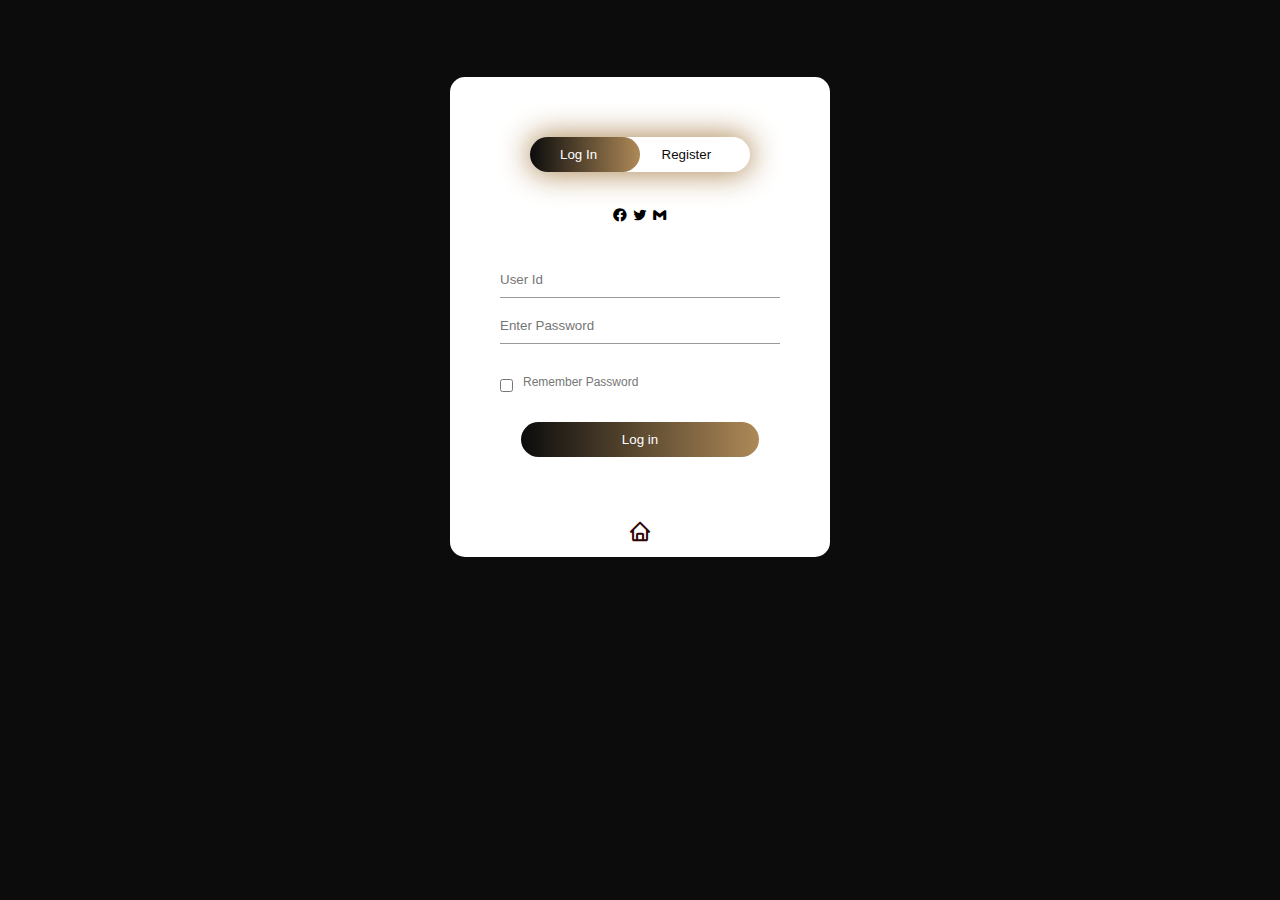
<file: sign.html>
<!DOCTYPE html>
<html>
    <head>
        <meta charset="utf-8">
        <meta name="viewport" content="width=device-width, initial-scale=1">
        <title>Sign</title>
        <link rel="stylesheet" type="text/css" href="sign.css">

        <link rel="stylesheet" href="https://unpkg.com/boxicons@latest/css/boxicons.min.css">

    </head>

    <body>


        <div class="hero">
            <div class="form-box">
                <div class="button-box">
                    <div id="btn"></div>
                    <button type="button" class="toggle-btn" onclick="login()" id="lgbtn">Log In</button>
                    <button type="button" class="toggle-btn" onclick="register()" id="rgbtn">Register</button>
                </div>
                <div class="social-icons">
                    <i class='bx bxl-facebook-circle'></i>
                    <i class='bx bxl-twitter' ></i>
                    <i class='bx bxl-gmail' ></i>
                </div>

                <form id="login" class="input-group">
                    <input type="text" class="input-field" placeholder="User Id" required>
                    <input type="text" class="input-field" placeholder="Enter Password" required>
                    <input type="checkbox" class="check-box"><span>Remember Password</span>
                    <button type="submit" class="submit-btn">Log in</button>
                </form>

                <form id="register" class="input-group">
                    <input type="text" class="input-field" placeholder="User Id" required>
                    <input type="email" class="input-field" placeholder="Email Id" required>
                    <input type="text" class="input-field" placeholder="Enter Password" required>
                    <input type="checkbox" class="check-box"><span>I agree to the terms & conditions</span>
                    <button type="submit" class="submit-btn">Register</button>
                </form>

                <div class="home-icon">
                    <a href="index.html"><i class='bx bx-home' style='color: #2f0505' ></i></a>
                </div>

            </div>

            
        </div>

        <script>
            var x = document.getElementById("login")
            var y = document.getElementById("register")
            var z = document.getElementById("btn")
            var lgcolor = document.getElementById("lgbtn")
            var rgcolor = document.getElementById("rgbtn")

            function register(){
                x.style.left = "-400px";
                y.style.left = " 50px";
                z.style.left = " 110px";
                lgcolor.style.color = "#0c0c0c";
                rgcolor.style.color = "#fff";
            }

            function login(){
                x.style.left = "  50px";
                y.style.left = " 400px";
                z.style.left = "   0px";
                lgcolor.style.color = "#fff";
                rgcolor.style.color = "#0c0c0c";
            }
        </script>
    </body>
</html>
</file>
<file: sign.css>
*{
    padding: 0;
    margin: 0;
    box-sizing: border-box;
    list-style: none;
    text-decoration: none;
    font-family: "Roboto", sans-serif;
}



body{
    background: #0c0c0c;
}


/* form */

.hero{
    height: 100%;
    width: 100%;
}

.form-box{
    width: 380px;
    height: 480px;
    position: relative;
    margin: 6% auto;
    background: #fff;
    padding: 25px;
    border-radius: 15px;
    overflow: hidden;
}

.button-box{
    width: 220px;
    margin: 35px auto;
    position: relative;
    box-shadow: 0 0 30px 2px #ae8957;
    border-radius: 30px;
}

.toggle-btn{
    padding: 10px 30px;
    cursor: pointer;
    background: transparent;
    border: 0;
    outline: none;
    position: relative;
}

#lgbtn{
    color: #fff;
}

#rgbtn{
    color: #0c0c0c;
}

#btn{
    top: 0;
    left: 0;
    position: absolute;
    width: 110px;
    height: 100%;
    background: linear-gradient(to right, #0c0c0c, #ae8957);
    border-radius: 30px;
    transition: 0.5s;
}

.social-icons{
    margin: 30px auto;
    text-align: center;
}

.social-icons img{
    margin: 30px auto;
    text-align: center;
}

.input-group{
    top: 180px;
    position: absolute;
    width: 280px;
    transition: .5s;
}

.input-field{
    width: 100%;
    padding: 10px 0;
    margin: 5px 0;
    border-left: 0;
    border-top: 0;
    border-right: 0;
    border-bottom: 1px solid #999;
    outline: none;
    background: transparent;
}

.submit-btn{
    width: 85%;
    padding: 10px 30px;
    cursor: pointer;
    display: block;
    margin: auto;
    color: #fff;
    background: linear-gradient(to right, #0c0c0c, #ae8957);
    border: 0;
    outline: none;
    border-radius: 30px;
}

.check-box{
    margin: 30px 10px 30px 0;
}

span{
    color: #777;
    font-size: 12px;
    bottom: 68px;
    position: absolute;
}

#login{
    left: 50px;
}

#register{
    left: 450px;
}

.home-icon{
    text-align: center;
    padding-top: 80%;
    font-size: 1.5rem;
    color: #0c0c0c;
}
</file>
